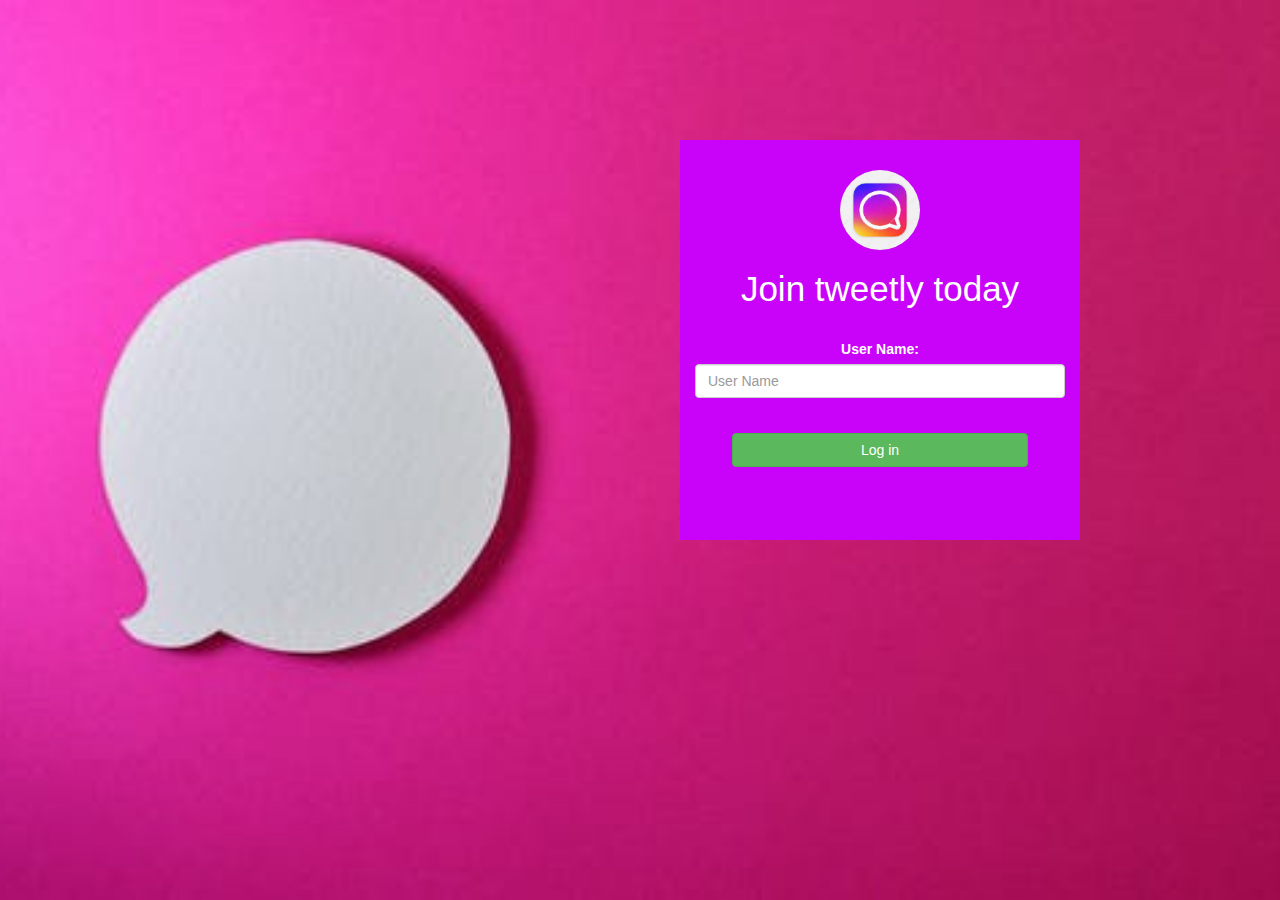
<file: index.html>
<html>
	<head>
		<title>TWEETLY</title>
		<link href="https://fonts.googleapis.com/css?family=Yeon+Sung&display=swap" rel="stylesheet"><meta name="viewport" content="width=device-width, initial-scale=1">
		<link rel="stylesheet" href="https://maxcdn.bootstrapcdn.com/bootstrap/3.4.0/css/bootstrap.min.css">
		<script src="https://ajax.googleapis.com/ajax/libs/jquery/3.4.1/jquery.min.js"></script>
		<script src="https://maxcdn.bootstrapcdn.com/bootstrap/3.4.0/js/bootstrap.min.js"></script>
		<link rel="stylesheet" type="text/css" href="tweetly_login.css">
		<link rel="shortcut icon" href="Screenshot__40_-removebg-preview.png">
		<script src="tweetly_login.js"></script>
	</head>
	<body>
		<center>
			<br>
			<br>
			<br>
			<br>
			<br>
			<br>
			<br>
			<div class="col-lg-4 col-md-6 col-sm-6 col-xs-11 login_div">
				
				<img class="logo" src="jk.jpeg">
				<h3>Join tweetly today</h3>
				<br>
				
				<div class="form-group">
		 			<label style="color: white;">User Name: </label>
					<input type="text" id="user_name" class="form-control " placeholder="User Name">
				</div>
				<br>
				
				<button id="login_button" class="btn btn-success" onclick="addUser();">Log in</button>
				<br><br>
			</div>
		</center>
	

	</body>
</html>
</file>
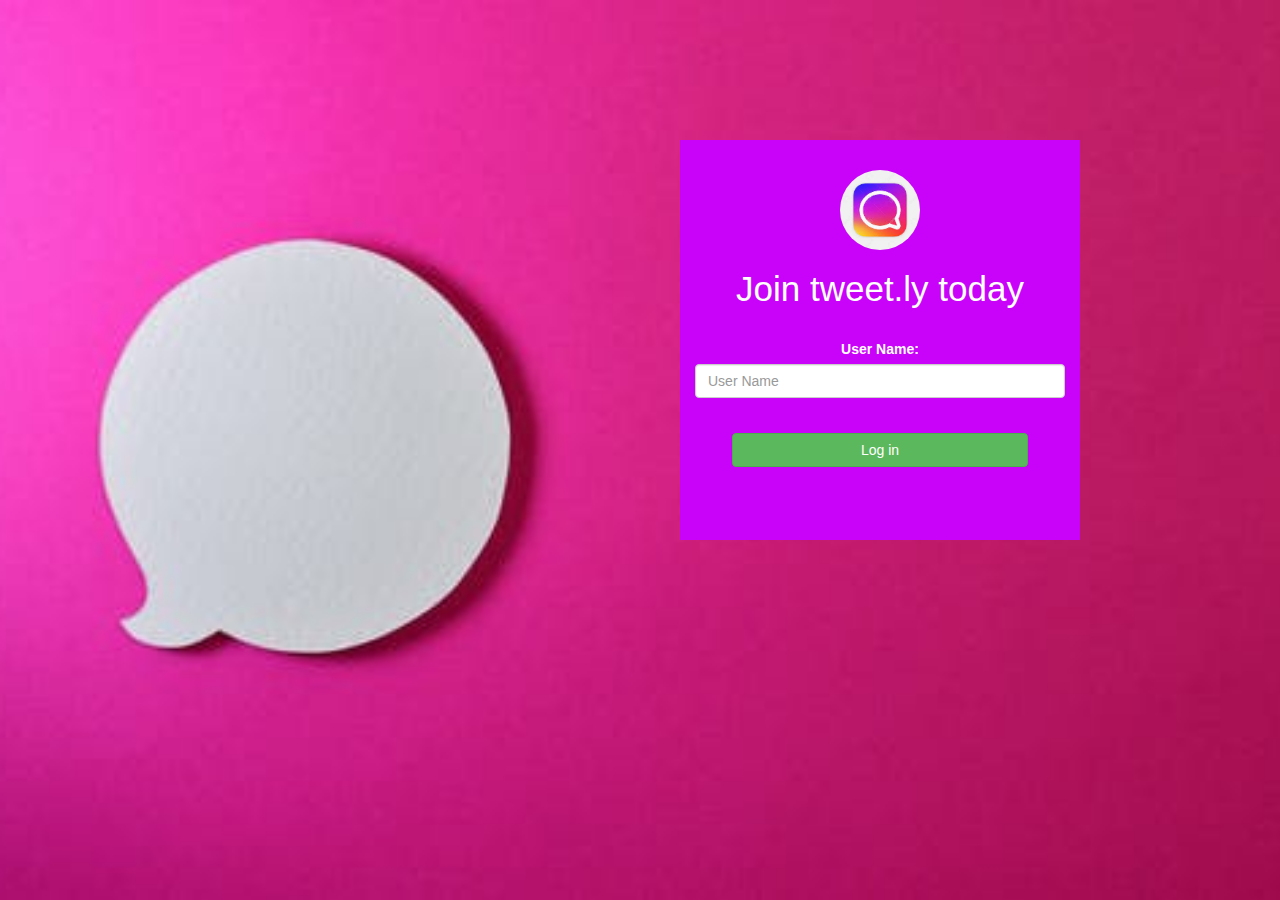
<file: tweetly_login.html>
<html>
	<head>
		<title>TWEET.LY</title>
		<link href="https://fonts.googleapis.com/css?family=Yeon+Sung&display=swap" rel="stylesheet"><meta name="viewport" content="width=device-width, initial-scale=1">
		<link rel="stylesheet" href="https://maxcdn.bootstrapcdn.com/bootstrap/3.4.0/css/bootstrap.min.css">
		<script src="https://ajax.googleapis.com/ajax/libs/jquery/3.4.1/jquery.min.js"></script>
		<script src="https://maxcdn.bootstrapcdn.com/bootstrap/3.4.0/js/bootstrap.min.js"></script>
		<link rel="stylesheet" type="text/css" href="tweetly_login.css">
		<link rel="shortcut icon" href="Screenshot__40_-removebg-preview.png">
	</head>
	<body>
		<center>
			<br>
			<br>
			<br>
			<br>
			<br>
			<br>
			<br>
			<div class="col-lg-4 col-md-6 col-sm-6 col-xs-11 login_div">
				
				<img class="logo" src="icon.jpeg">
				<h3>Join tweet.ly today</h3>
				<br>
				
				<div class="form-group">
		 			<label style="color: white;">User Name: </label>
					<input type="text" id="user_name" class="form-control " placeholder="User Name">
				</div>
				<br>
				
				<button id="login_button" class="btn btn-success" onclick="addUser();">Log in</button>
				<br><br>
			</div>
		</center>
		<script src="tweetly_login.js"></script>

	</body>
</html>
</file>
<file: tweetly_login.css>
html, body
{
  height: 100%;
  margin: 0;
}

body{
	background-image: url('zbg.jpeg');
	background-size: cover;
	background-position: center;
	background-repeat: repeat-x;


}

.header
{
	color: white;font-family: 'Yeon Sung';font-size: 45px;letter-spacing: 10px;margin-top: 80px;
}
.header img
{
	width: 80px;margin-left: -15px;
}

.login_div
{
	background : rgb(201, 3, 250);
	margin-left: 680px;
	margin-top: 0px;
	width: 400px;
	height: 400px;
	
}

.logo
{
	width: 80px;margin-top: 30px;border-radius: 40px;
}

#login_button
{
	width: 80%;
	float: none;

}

.room_name
{
	cursor: pointer;
	font-size: 20px;
}


#logout
{
	font-size: 20px; float: right;
}


#output
{
	padding: 10px; width:80%;background: rgba(255,255,255,0.8);border-radius: 15px;
}

.input_div_room_page
{
	width: 80%;
}

.input_div label
{
	color: white;font-size: 20px;

}


.input_div_message_page
{
	position: fixed;bottom: 0px;width: 100%;background: rgba(255,255,255,0.8);
}
.input_div_message_page label
{
	color: black;
}
.input_div_message_page #msg
{
	width: 80%;
}
.input_div_message_page button
{
	margin-top: 15px;
	width: 50%; 
}
.color_white
{
	color: white
}

.user_tick
{
	width:20px;
}
.message_h4
{
	padding-left:5px;color:grey;
}
h3 {
	font-size: 35px;
	color: white;
}
</file>
